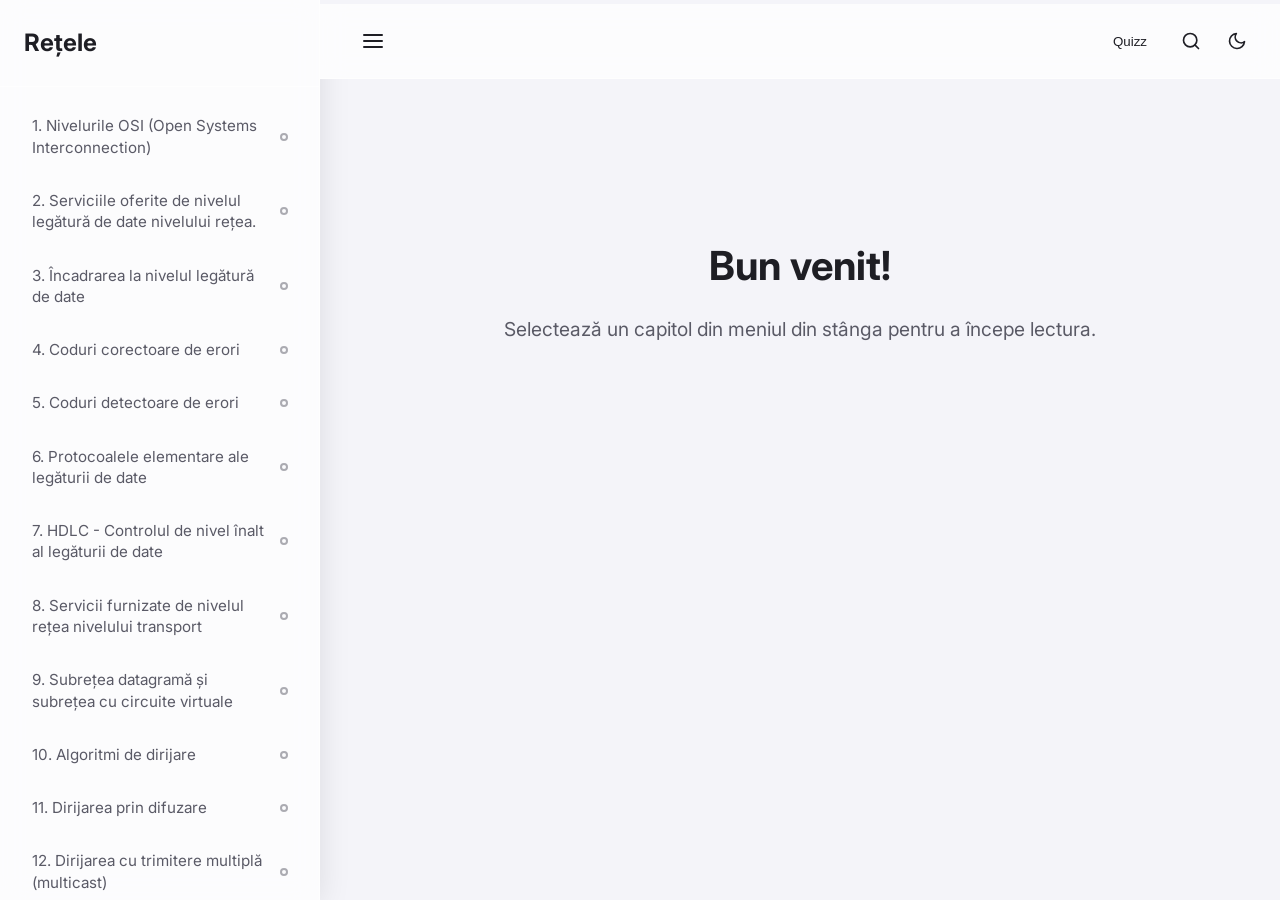
<file: index.html>
<!DOCTYPE html>
<html lang="ro">
<head>
    <meta charset="UTF-8">
    <meta name="viewport" content="width=device-width, initial-scale=1.0">
    <title>Rețele de Calculatoare - Cititor</title>
    <meta name="description" content="Cititor interactiv pentru cursul de Rețele de Calculatoare (PCOM). Capitole, quiz-uri și ascultare audio.">
    <link href="https://fonts.googleapis.com/css2?family=Inter:wght@400;500;600;700&display=swap" rel="stylesheet">
    <link rel="stylesheet" href="style.css">
</head>
<body>
    <div id="app" class="app-container">
        <aside id="sidebar" class="sidebar">
            <div class="sidebar-header">
                <h1>Rețele</h1>
            </div>
            <nav id="chapter-list" class="chapter-list">
                <!-- Chapters will be injected here -->
            </nav>
        </aside>
        
        <main id="main-content" class="main-content">
            <div class="top-bar-container">
                <div id="progress-container">
                    <div id="reading-progress"></div>
                </div>
                <div class="top-bar">
                    <button id="toggle-sidebar" class="icon-button" aria-label="Afișează/Ascunde meniul" title="Ascunde capitolele">
                        <svg xmlns="http://www.w3.org/2000/svg" width="24" height="24" viewBox="0 0 24 24" fill="none" stroke="currentColor" stroke-width="2" stroke-linecap="round" stroke-linejoin="round"><line x1="3" y1="12" x2="21" y2="12"></line><line x1="3" y1="6" x2="21" y2="6"></line><line x1="3" y1="18" x2="21" y2="18"></line></svg>
                    </button>
                    <div class="top-actions">
                        <button id="quizz-btn" class="icon-button" title="Examen Oral (Quizz)">Quizz</button>
                        <button id="search-btn" class="icon-button" aria-label="Căutare" title="Caută în carte">
                            <svg xmlns="http://www.w3.org/2000/svg" width="20" height="20" viewBox="0 0 24 24" fill="none" stroke="currentColor" stroke-width="2" stroke-linecap="round" stroke-linejoin="round"><circle cx="11" cy="11" r="8"></circle><line x1="21" y1="21" x2="16.65" y2="16.65"></line></svg>
                        </button>
                    </div>
                    <button id="theme-toggle" class="icon-button" aria-label="Comută tema" title="Schimbă tema (Light/Dark)">
                        <svg id="moon-icon" xmlns="http://www.w3.org/2000/svg" width="20" height="20" viewBox="0 0 24 24" fill="none" stroke="currentColor" stroke-width="2" stroke-linecap="round" stroke-linejoin="round"><path d="M21 12.79A9 9 0 1 1 11.21 3 7 7 0 0 0 21 12.79z"></path></svg>
                        <svg id="sun-icon" xmlns="http://www.w3.org/2000/svg" width="20" height="20" viewBox="0 0 24 24" fill="none" stroke="currentColor" stroke-width="2" stroke-linecap="round" stroke-linejoin="round" class="hidden"><circle cx="12" cy="12" r="5"></circle><line x1="12" y1="1" x2="12" y2="3"></line><line x1="12" y1="21" x2="12" y2="23"></line><line x1="4.22" y1="4.22" x2="5.64" y2="5.64"></line><line x1="18.36" y1="18.36" x2="19.78" y2="19.78"></line><line x1="1" y1="12" x2="3" y2="12"></line><line x1="21" y1="12" x2="23" y2="12"></line><line x1="4.22" y1="19.78" x2="5.64" y2="18.36"></line><line x1="18.36" y1="5.64" x2="19.78" y2="4.22"></line></svg>
                    </button>
                </div>
            </div>

            <div class="content-wrapper">
                <div id="welcome-view" class="view active">
                    <h2>Bun venit!</h2>
                    <p>Selectează un capitol din meniul din stânga pentru a începe lectura.</p>
                </div>
                
                <div id="search-view" class="view hidden">
                    <h2 class="search-title">Caută în carte</h2>
                    <div class="search-input-container">
                        <input type="text" id="search-input" placeholder="Introdu un cuvânt cheie (ex: UDP, ruter, protocol)..." autocomplete="off">
                    </div>
                    <div id="search-results" class="search-results">
                        <!-- Search results will be injected here -->
                    </div>
                </div>

                <article id="reader-view" class="view hidden">
                    <div class="chapter-meta">
                        <span id="read-time">Timp estimat: 1 min</span>
                    </div>
                    <h1 id="reader-title">Titlu Capitol</h1>
                    <div id="reader-body">
                        <!-- Content goes here -->
                    </div>
                    <div class="chapter-actions">
                        <button id="mark-read-btn" class="action-btn unread-style">
                            <span class="btn-text">Marchează ca citit</span>
                        </button>
                        <button id="tts-btn" class="action-btn" title="Ascultă capitolul audio" style="margin-left: 12px;">
                            <span class="btn-text">Ascultă Audio</span>
                        </button>
                    </div>
                    <audio id="tts-audio" class="hidden"></audio>
                    <div class="chapter-navigation">
                        <button id="prev-chapter-btn" class="nav-btn">
                            <svg xmlns="http://www.w3.org/2000/svg" width="20" height="20" viewBox="0 0 24 24" fill="none" stroke="currentColor" stroke-width="2" stroke-linecap="round" stroke-linejoin="round"><line x1="19" y1="12" x2="5" y2="12"></line><polyline points="12 19 5 12 12 5"></polyline></svg>
                            Capitolul Anterior
                        </button>
                        <button id="next-chapter-btn" class="nav-btn">
                            Capitolul Următor
                            <svg xmlns="http://www.w3.org/2000/svg" width="20" height="20" viewBox="0 0 24 24" fill="none" stroke="currentColor" stroke-width="2" stroke-linecap="round" stroke-linejoin="round"><line x1="5" y1="12" x2="19" y2="12"></line><polyline points="12 5 19 12 12 19"></polyline></svg>
                        </button>
                    </div>
                </article>

                <!-- Quizz View -->
                <article id="quizz-view" class="view hidden">
                    <div class="quizz-container">
                        <div class="quizz-header">
                            <h2 id="quizz-title">Pregătire Examen Oral</h2>
                            <div style="display: flex; gap: 8px; margin-left: auto; margin-right: 16px;">
                                <button id="open-overview-btn" class="nav-btn" title="Harta Întrebărilor">Hartă</button>
                                <button id="add-quizz-btn" class="nav-btn" title="Adaugă Întrebare">Adaugă</button>
                            </div>
                            <span id="quizz-progress">Întrebarea 1/10</span>
                        </div>
                        <div class="quizz-card">
                            <p id="quizz-question" class="quizz-question-text">Întrebarea se încarcă...</p>
                            <div id="quizz-options" class="quizz-options">
                                <!-- Opțiunile vor fi injectate aici -->
                            </div>
                        </div>
                        <div id="quizz-feedback" class="quizz-feedback hidden">
                            <p id="quizz-explanation">Explicație</p>
                            <button id="quizz-goto-chapter" class="action-btn">Recitește în Capitol</button>
                        </div>
                        <div class="quizz-footer" style="display: flex; gap: 16px; justify-content: space-between;">
                            <button id="quizz-prev-btn" class="nav-btn hidden">Anterioară</button>
                            <button id="quizz-next-btn" class="nav-btn primary hidden" style="margin-left:auto;">Următoarea Întrebare</button>
                        </div>
                    </div>
                </article>
            </div>
        </main>
    </div>

    <script src="chapters.js" defer></script>
    <script src="quizzes.js" defer></script>
    <script src="script.js" defer></script>

    <!-- Add Quizz Modal -->
    <div id="add-quizz-modal" class="modal hidden">
        <div class="modal-content">
            <span class="close-modal">&times;</span>
            <h2>Adaugă o Întrebare Nouă</h2>
            <div class="form-group">
                <label>Întrebarea:</label>
                <textarea id="custom-q-text" rows="3" placeholder="Scrie întrebarea aici..."></textarea>
            </div>
            <div class="form-group">
                <label>Opțiuni (selectează corectă din stânga):</label>
                <div class="option-input-row"><input type="radio" name="correct-opt" value="0" checked> <input type="text" id="opt-0" placeholder="Opțiunea 1"></div>
                <div class="option-input-row"><input type="radio" name="correct-opt" value="1"> <input type="text" id="opt-1" placeholder="Opțiunea 2"></div>
                <div class="option-input-row"><input type="radio" name="correct-opt" value="2"> <input type="text" id="opt-2" placeholder="Opțiunea 3"></div>
                <div class="option-input-row"><input type="radio" name="correct-opt" value="3"> <input type="text" id="opt-3" placeholder="Opțiunea 4"></div>
            </div>
            <div class="form-group">
                <label>Explicație Răspuns (opțional):</label>
                <textarea id="custom-q-expl" rows="2" placeholder="De ce este corect răspunsul..."></textarea>
            </div>
            <button id="save-custom-quizz-btn" class="primary-btn" style="width: 100%; margin-top: 8px;">Salvează Întrebarea</button>

            <div style="margin-top: 24px; padding-top: 16px; border-top: 1px solid var(--surface-border);">
                <h3 style="margin-bottom: 8px; font-size: 1rem;">Sau importă mai multe din fișier (JSON)</h3>
                <input type="file" id="import-json-file" accept=".json" style="margin-bottom: 8px; width: 100%; color: var(--text-primary);">
                <button id="import-json-btn" class="action-btn" style="width: 100%;">Încarcă JSON</button>
                <p style="font-size: 0.8rem; color: var(--text-secondary); margin-top: 8px;">
                    Format așteptat: <br><code style="background: rgba(0,0,0,0.1); padding: 4px; border-radius: 4px; display: block; margin-top: 4px;">[{"question": "Q", "options": ["A", "B", "C", "D"], "correctIndex": 0, "explanation": "Explicație"}]</code>
                </p>
            </div>
        </div>
    </div>

    <!-- Overview Modal -->
    <div id="overview-modal" class="modal hidden">
        <div class="modal-content" style="max-width: 600px;">
            <span class="close-modal" id="close-overview-modal">&times;</span>
            <h2 style="margin-bottom: 16px;">Harta Întrebărilor</h2>
            <div id="quizz-overview" class="quizz-overview" style="max-height: 50vh; margin-bottom: 0;">
                <!-- Grid-ul va fi generat automat aici -->
            </div>
        </div>
    </div>

    <!-- Floating TTS Panel -->
    <div id="tts-floating-menu" class="floating-tts hidden">
        <div class="tts-header" id="tts-drag-handle">
            <span class="tts-title">Control Audio</span>
            <button id="tts-close-btn" class="tts-close-btn" aria-label="Închide">&times;</button>
        </div>
        <div class="tts-controls">
            <!-- Seek bar -->
            <div class="tts-seek-section">
                <div class="tts-time-row">
                    <span id="tts-current-time">0:00</span>
                    <span id="tts-duration">0:00</span>
                </div>
                <input type="range" id="tts-progress" class="tts-seek-bar" min="0" max="100" value="0" step="0.1">
            </div>

            <!-- Play/Pause button -->
            <div class="tts-playback-row">
                <button id="tts-play-pause-btn" class="tts-play-btn" aria-label="Redă/Pauză">
                    <svg id="tts-icon-play" xmlns="http://www.w3.org/2000/svg" width="20" height="20" viewBox="0 0 24 24" fill="currentColor"><polygon points="5 3 19 12 5 21 5 3"></polygon></svg>
                    <svg id="tts-icon-pause" xmlns="http://www.w3.org/2000/svg" width="20" height="20" viewBox="0 0 24 24" fill="currentColor" class="hidden"><rect x="6" y="4" width="4" height="16"></rect><rect x="14" y="4" width="4" height="16"></rect></svg>
                </button>
                <div class="tts-settings">
                    <div class="tts-setting-item">
                        <label for="tts-voice">Voce</label>
                        <select id="tts-voice">
                            <option value="ro-RO-EmilNeural">Emil</option>
                            <option value="ro-RO-AlinaNeural">Alina</option>
                        </select>
                    </div>
                    <div class="tts-setting-item">
                        <label for="tts-speed">Viteză</label>
                        <select id="tts-speed">
                            <option value="0.75">0.75×</option>
                            <option value="1.0" selected>1.0×</option>
                            <option value="1.25">1.25×</option>
                            <option value="1.5">1.5×</option>
                            <option value="2.0">2.0×</option>
                        </select>
                    </div>
                </div>
            </div>

            <!-- Loading indicator -->
            <div id="tts-loading" class="tts-loading hidden">
                <div class="tts-spinner"></div>
                <span>Se generează audio...</span>
            </div>
        </div>
    </div>

</body>
</html>
</file>
<file: style.css>
:root {
    --bg-color: #f4f4f9;
    --surface-color: rgba(255, 255, 255, 0.7);
    --surface-border: rgba(255, 255, 255, 0.5);
    --text-primary: #1e1e24;
    --text-secondary: #5a5a66;
    --accent-color: #6366f1;
    --accent-hover: #4f46e5;
    --success-color: #10b981;
    --sidebar-width: 320px;
    --shadow: 0 4px 30px rgba(0, 0, 0, 0.1);
    --blur: blur(12px);
    --transition-speed: 0.3s;
}

[data-theme="dark"] {
    --bg-color: #0f172a;
    --surface-color: rgba(30, 41, 59, 0.7);
    --surface-border: rgba(255, 255, 255, 0.05);
    --text-primary: #f8fafc;
    --text-secondary: #94a3b8;
    --accent-color: #818cf8;
    --accent-hover: #6366f1;
    --success-color: #10b981;
    --shadow: 0 4px 30px rgba(0, 0, 0, 0.3);
}

* {
    margin: 0;
    padding: 0;
    box-sizing: border-box;
}

body {
    font-family: 'Inter', system-ui, -apple-system, sans-serif;
    background-color: var(--bg-color);
    color: var(--text-primary);
    line-height: 1.6;
    transition: background-color var(--transition-speed) ease, color var(--transition-speed) ease;
    overflow: hidden;
}

.app-container {
    display: flex;
    height: 100vh;
    width: 100vw;
}

/* Sidebar */
.sidebar {
    width: var(--sidebar-width);
    background: var(--surface-color);
    backdrop-filter: var(--blur);
    -webkit-backdrop-filter: var(--blur);
    border-right: 1px solid var(--surface-border);
    display: flex;
    flex-direction: column;
    box-shadow: var(--shadow);
    z-index: 10;
    transition: width var(--transition-speed) cubic-bezier(0.4, 0, 0.2, 1), transform var(--transition-speed) cubic-bezier(0.4, 0, 0.2, 1);
    overflow: hidden;
}

.sidebar.collapsed {
    width: 0;
    border-right: none;
    box-shadow: none;
}

.top-actions {
    display: flex;
    gap: 8px;
    margin-left: auto;
}

.search-header {
    padding: 24px;
    display: flex;
    justify-content: space-between;
    align-items: center;
    border-bottom: 1px solid var(--surface-border);
}

.sidebar-header {
    padding: 24px;
    display: flex;
    justify-content: space-between;
    align-items: center;
    border-bottom: 1px solid var(--surface-border);
    min-width: var(--sidebar-width);
}

.sidebar-header h1 {
    font-size: 1.5rem;
    font-weight: 700;
    color: var(--text-primary);
}

.chapter-list {
    flex: 1;
    overflow-y: auto;
    padding: 16px;
    display: flex;
    flex-direction: column;
    gap: 8px;
    min-width: var(--sidebar-width);
}

.chapter-item {
    background: transparent;
    border: none;
    text-align: left;
    padding: 12px 16px;
    border-radius: 8px;
    font-size: 0.95rem;
    color: var(--text-secondary);
    cursor: pointer;
    transition: all 0.2s ease;
    font-family: inherit;
    line-height: 1.4;
    display: flex;
    justify-content: space-between;
    align-items: center;
    position: relative;
}

.chapter-item:hover {
    background: rgba(128, 128, 128, 0.05);
    color: var(--text-primary);
    transform: translateX(4px);
}

.chapter-item.active {
    background: var(--accent-color);
    color: white;
    font-weight: 500;
    box-shadow: 0 4px 12px rgba(99, 102, 241, 0.3);
}

/* Sidebar item status indicator */
.status-indicator {
    width: 8px;
    height: 8px;
    border-radius: 50%;
    background: transparent;
    border: 2px solid var(--text-secondary);
    opacity: 0.5;
    flex-shrink: 0;
    margin-left: 12px;
    transition: all 0.3s ease;
}

.chapter-item.read .status-indicator {
    background: var(--success-color);
    border-color: var(--success-color);
    opacity: 1;
    box-shadow: 0 0 8px rgba(16, 185, 129, 0.5);
}
.chapter-item.active .status-indicator {
    border-color: white;
}
.chapter-item.active.read .status-indicator {
    background: white;
}

/* Main Content */
.main-content {
    flex: 1;
    overflow-y: auto;
    display: flex;
    flex-direction: column;
    scroll-behavior: smooth;
    position: relative;
}

.top-bar-container {
    position: sticky;
    top: 0;
    z-index: 20;
    background: var(--bg-color); 
    transition: background-color var(--transition-speed) ease;
}

#progress-container {
    width: 100%;
    height: 4px;
    background: transparent;
}

#reading-progress {
    height: 100%;
    background: var(--accent-color);
    width: 0%;
    transition: width 0.1s ease;
}

.top-bar {
    display: flex;
    justify-content: space-between;
    align-items: center;
    padding: 16px 24px;
    background: var(--surface-color);
    backdrop-filter: var(--blur);
    -webkit-backdrop-filter: var(--blur);
    border-bottom: 1px solid var(--surface-border);
}

.spacer {
    flex-grow: 1;
}

.icon-button {
    background: transparent;
    border: 1px solid transparent;
    color: var(--text-primary);
    cursor: pointer;
    padding: 8px;
    margin-left: 8px;
    border-radius: 50%;
    display: flex;
    align-items: center;
    justify-content: center;
    transition: all 0.2s ease;
}

.icon-button:hover {
    background-color: var(--surface-color);
    border-color: var(--surface-border);
    transform: scale(1.05);
    box-shadow: var(--shadow);
}

.hidden {
    display: none !important;
}

.content-wrapper {
    flex: 1;
    max-width: 800px;
    margin: 0 auto;
    padding: 20px 40px 60px;
    width: 100%;
}

.view {
    opacity: 0;
    transform: translateY(20px);
    transition: opacity 0.4s ease, transform 0.4s ease;
    display: none;
}

.view.active {
    opacity: 1;
    transform: translateY(0);
    display: block;
}

#welcome-view {
    text-align: center;
    margin-top: 15vh;
}

#welcome-view h2 {
    font-size: 2.5rem;
    margin-bottom: 16px;
    color: var(--text-primary);
}

#welcome-view p {
    font-size: 1.2rem;
    color: var(--text-secondary);
}

/* Search View */
.search-title {
    font-size: 2rem;
    margin-bottom: 24px;
}

.search-input-container {
    margin-bottom: 32px;
}

#search-input {
    width: 100%;
    padding: 16px 24px;
    font-size: 1.2rem;
    border-radius: 12px;
    border: 2px solid var(--surface-border);
    background: var(--surface-color);
    color: var(--text-primary);
    box-shadow: var(--shadow);
    transition: all 0.3s ease;
    font-family: inherit;
    outline: none;
}

#search-input:focus {
    border-color: var(--accent-color);
    box-shadow: 0 4px 20px rgba(99, 102, 241, 0.2);
}

.search-results {
    display: flex;
    flex-direction: column;
    gap: 16px;
}

.search-result-item {
    background: var(--surface-color);
    border: 1px solid var(--surface-border);
    padding: 20px;
    border-radius: 12px;
    cursor: pointer;
    transition: transform 0.2s ease, box-shadow 0.2s ease;
}

.search-result-item:hover {
    transform: translateY(-2px);
    box-shadow: var(--shadow);
    border-color: var(--accent-color);
}

.search-result-title {
    font-size: 1.2rem;
    font-weight: 600;
    color: var(--accent-color);
    margin-bottom: 8px;
}

.search-result-preview {
    font-size: 0.95rem;
    color: var(--text-secondary);
    line-height: 1.5;
}

.highlight {
    background-color: rgba(250, 204, 21, 0.3);
    color: #eab308;
    font-weight: bold;
    padding: 0 2px;
    border-radius: 2px;
}

/* Reader View */
.chapter-meta {
    font-size: 0.9rem;
    color: var(--text-secondary);
    margin-bottom: 8px;
}

#reader-title {
    font-size: 2.5rem;
    margin-bottom: 32px;
    color: var(--text-primary);
    font-weight: 700;
    line-height: 1.2;
}

#reader-body {
    font-size: 1.15rem;
    color: var(--text-primary);
    line-height: 1.8;
}

#reader-body p {
    margin-bottom: 1.5em;
    text-align: justify;
}

#reader-body .list-item {
    margin-bottom: 0.8em;
    padding-left: 3em;
    text-indent: -1em;
    position: relative;
}

#reader-body .image-container {
    margin: 2em 0;
    text-align: center;
}

#reader-body img {
    max-width: 100%;
    height: auto;
    border-radius: 8px;
    box-shadow: var(--shadow);
}

/* Buttons */
.chapter-actions {
    margin-top: 50px;
    display: flex;
    justify-content: center;
}

.action-btn {
    background: transparent;
    border: 2px solid var(--accent-color);
    color: var(--accent-color);
    padding: 14px 28px;
    border-radius: 30px;
    font-size: 1.1rem;
    font-weight: 600;
    cursor: pointer;
    transition: all 0.3s cubic-bezier(0.4, 0, 0.2, 1);
    display: flex;
    align-items: center;
    gap: 8px;
}

.action-btn:hover {
    background: rgba(99, 102, 241, 0.1);
    transform: translateY(-2px);
    box-shadow: 0 4px 15px rgba(99, 102, 241, 0.2);
}

.action-btn.active {
    background: var(--success-color);
    border-color: var(--success-color);
    color: white;
}

.action-btn.active:hover {
    background: #059669;
    border-color: #059669;
    box-shadow: 0 4px 15px rgba(16, 185, 129, 0.3);
}

.chapter-navigation {
    margin-top: 50px;
    display: flex;
    justify-content: space-between;
    border-top: 1px solid var(--surface-border);
    padding-top: 30px;
}

.nav-btn {
    background: var(--surface-color);
    border: 1px solid var(--surface-border);
    color: var(--text-primary);
    padding: 14px 24px;
    border-radius: 12px;
    cursor: pointer;
    transition: all 0.2s ease;
    font-weight: 500;
    display: flex;
    align-items: center;
    gap: 12px;
    box-shadow: var(--shadow);
}

.nav-btn:hover:not(:disabled) {
    background: var(--accent-hover);
    color: white;
    border-color: var(--accent-hover);
    transform: translateY(-2px);
}

.nav-btn:disabled {
    opacity: 0.4;
    cursor: not-allowed;
    box-shadow: none;
}

/* Scrollbar */
::-webkit-scrollbar {
    width: 8px;
}

::-webkit-scrollbar-track {
    background: transparent;
}

::-webkit-scrollbar-thumb {
    background: rgba(128, 128, 128, 0.3);
    border-radius: 4px;
}

::-webkit-scrollbar-thumb:hover {
    background: rgba(128, 128, 128, 0.5);
}

@media (max-width: 768px) {
    .app-container {
        flex-direction: column;
    }
    .sidebar {
        width: 100%;
        height: 100vh;
        position: fixed;
        z-index: 100;
        left: 0;
        top: 0;
        transition: transform var(--transition-speed) ease;
    }
    .sidebar.collapsed {
        transform: translateX(-100%);
        width: 100%;
        border-right: none;
    }
    .content-wrapper {
        padding: 20px 20px 40px;
    }
    
    .chapter-navigation {
        flex-direction: column;
        gap: 16px;
    }
    .nav-btn {
        width: 100%;
        justify-content: center;
    }
}

/* Quizz View */
.quizz-container {
    max-width: 800px;
    margin: 0 auto;
    padding: 20px;
}

.quizz-header { display: flex; justify-content: space-between; align-items: center; margin-bottom: 16px; border-bottom: 1px solid var(--surface-border); padding-bottom: 16px; flex-wrap: wrap; gap: 12px; }

.quizz-overview {
    display: grid;
    grid-template-columns: repeat(auto-fill, minmax(36px, 1fr));
    gap: 8px;
    margin-bottom: 24px;
    padding: 12px;
    background: var(--surface-color);
    border-radius: 8px;
    border: 1px solid var(--surface-border);
    max-height: 150px;
    overflow-y: auto;
}

.overview-btn {
    width: 100%; aspect-ratio: 1;
    border: 1px solid var(--surface-border);
    border-radius: 4px;
    background: var(--bg-color);
    color: var(--text-secondary);
    font-size: 0.9rem; font-weight: 500;
    cursor: pointer;
    transition: all 0.2s ease;
    display: flex; align-items: center; justify-content: center;
}

.overview-btn:hover { border-color: var(--accent-color); color: var(--accent-color); }
.overview-btn.active { background: var(--accent-color); color: white; border-color: var(--accent-color); }
.overview-btn.answered-correct { background: var(--success-color); color: white; border-color: var(--success-color); }
.overview-btn.answered-wrong { background: #ef4444; color: white; border-color: #ef4444; }

.quizz-card {
    background: var(--surface-color);
    border: 1px solid var(--surface-border);
    border-radius: 12px;
    padding: 24px;
    box-shadow: var(--shadow);
    margin-bottom: 24px;
}

.quizz-question-text {
    font-size: 1.25rem;
    font-weight: 600;
    margin-bottom: 24px;
    color: var(--text-primary);
}

.quizz-options {
    display: flex;
    flex-direction: column;
    gap: 12px;
}

.quizz-option {
    padding: 16px;
    background: var(--bg-color);
    border: 2px solid var(--surface-border);
    border-radius: 8px;
    cursor: pointer;
    font-size: 1rem;
    color: var(--text-primary);
    transition: all 0.2s;
    text-align: left;
}

.quizz-option:hover:not(:disabled) {
    border-color: var(--accent-color);
    background: rgba(99, 102, 241, 0.05);
}

.quizz-option.correct {
    background: rgba(34, 197, 94, 0.1);
    border-color: #22c55e;
    color: #166534;
}

[data-theme="dark"] .quizz-option.correct {
    color: #4ade80;
}

.quizz-option.wrong {
    background: rgba(239, 68, 68, 0.1);
    border-color: #ef4444;
    color: #991b1b;
}

[data-theme="dark"] .quizz-option.wrong {
    color: #f87171;
}

.quizz-option:disabled {
    cursor: default;
}

.quizz-feedback {
    background: rgba(99, 102, 241, 0.1);
    border-left: 4px solid var(--accent-color);
    padding: 16px;
    border-radius: 4px 8px 8px 4px;
    margin-bottom: 24px;
    animation: fadeIn 0.3s ease;
}

.quizz-footer {
    display: flex;
    justify-content: flex-end;
}

/* Add Quizz Modal */
.modal {
    position: fixed; top: 0; left: 0; width: 100%; height: 100%;
    background: rgba(0,0,0,0.6);
    display: flex; justify-content: center; align-items: center;
    z-index: 1000;
}
.modal.hidden { display: none; }
.modal-content {
    background: var(--bg-color);
    padding: 32px;
    border-radius: 16px;
    width: 90%; max-width: 500px;
    box-shadow: var(--shadow);
    border: 1px solid var(--surface-border);
    position: relative;
    max-height: 90vh;
    overflow-y: auto;
}
.close-modal {
    position: absolute; right: 16px; top: 16px;
    font-size: 28px; cursor: pointer; color: var(--text-secondary);
    transition: color 0.2s;
}
.close-modal:hover { color: var(--accent-color); }
.form-group { margin-bottom: 20px; }
.form-group label { display: block; margin-bottom: 8px; font-weight: 600; font-size: 0.9rem; }
.form-group textarea, .form-group input[type="text"] {
    width: 100%; padding: 12px; border: 1px solid var(--surface-border);
    border-radius: 8px; background: var(--surface-color); color: var(--text-primary);
    font-family: inherit; transition: border-color 0.2s, box-shadow 0.2s;
}
.form-group textarea:focus, .form-group input[type="text"]:focus {
    outline: none; border-color: var(--accent-color);
    box-shadow: 0 0 0 3px rgba(99, 102, 241, 0.2);
}
.option-input-row { display: flex; align-items: center; gap: 8px; margin-bottom: 8px; }
.option-input-row input[type="radio"] { cursor: pointer; width: 18px; height: 18px; }

.highlight { background-color: var(--accent-light); color: var(--accent-color); font-weight: bold; border-radius: 4px; padding: 0 4px; }

/* Floating TTS Panel */
.floating-tts {
    position: fixed;
    bottom: 24px;
    right: 24px;
    background: var(--surface-color);
    backdrop-filter: blur(16px);
    -webkit-backdrop-filter: blur(16px);
    border: 1px solid var(--surface-border);
    border-radius: 16px;
    padding: 0;
    box-shadow: 0 10px 40px rgba(0, 0, 0, 0.2);
    z-index: 1000;
    width: 300px;
    transition: opacity 0.25s ease, transform 0.25s cubic-bezier(0.4, 0, 0.2, 1);
    opacity: 1;
    user-select: none;
}
.floating-tts.hidden {
    transform: translateY(120%);
    opacity: 0;
    pointer-events: none;
}
.tts-header {
    display: flex;
    justify-content: space-between;
    align-items: center;
    padding: 12px 16px;
    border-bottom: 1px solid var(--surface-border);
    cursor: grab;
    border-radius: 16px 16px 0 0;
}
.tts-header:active {
    cursor: grabbing;
}
.tts-title {
    font-size: 0.8rem;
    font-weight: 600;
    color: var(--text-secondary);
    text-transform: uppercase;
    letter-spacing: 0.07em;
}
.tts-close-btn {
    background: none;
    border: none;
    color: var(--text-secondary);
    font-size: 1.2rem;
    cursor: pointer;
    line-height: 1;
    padding: 2px 6px;
    border-radius: 4px;
    transition: color 0.15s ease, background 0.15s ease;
}
.tts-close-btn:hover {
    color: var(--text-primary);
    background: rgba(128,128,128,0.1);
}
.tts-controls {
    padding: 14px 16px 16px;
}
.tts-seek-section {
    margin-bottom: 14px;
}
.tts-time-row {
    display: flex;
    justify-content: space-between;
    font-size: 0.75rem;
    color: var(--text-secondary);
    margin-bottom: 6px;
    font-variant-numeric: tabular-nums;
}
.tts-seek-bar {
    -webkit-appearance: none;
    appearance: none;
    width: 100%;
    height: 4px;
    border-radius: 2px;
    background: var(--surface-border);
    outline: none;
    cursor: pointer;
    transition: height 0.12s ease;
}
.tts-seek-bar:hover {
    height: 6px;
}
.tts-seek-bar::-webkit-slider-thumb {
    -webkit-appearance: none;
    appearance: none;
    width: 14px;
    height: 14px;
    border-radius: 50%;
    background: var(--accent-color);
    cursor: pointer;
    box-shadow: 0 0 0 2px rgba(99,102,241,0.25);
    transition: transform 0.1s ease;
}
.tts-seek-bar::-webkit-slider-thumb:hover {
    transform: scale(1.25);
}
.tts-seek-bar::-moz-range-thumb {
    width: 14px;
    height: 14px;
    border: none;
    border-radius: 50%;
    background: var(--accent-color);
    cursor: pointer;
}
.tts-playback-row {
    display: flex;
    align-items: center;
    gap: 14px;
}
.tts-play-btn {
    flex-shrink: 0;
    width: 44px;
    height: 44px;
    border-radius: 50%;
    background: var(--accent-color);
    border: none;
    color: white;
    display: flex;
    align-items: center;
    justify-content: center;
    cursor: pointer;
    transition: background 0.2s ease, transform 0.15s ease, box-shadow 0.2s ease;
    box-shadow: 0 4px 12px rgba(99,102,241,0.35);
}
.tts-play-btn:hover {
    background: var(--accent-hover);
    transform: scale(1.07);
    box-shadow: 0 6px 18px rgba(99,102,241,0.45);
}
.tts-play-btn:active {
    transform: scale(0.96);
}
.tts-settings {
    flex: 1;
    display: flex;
    flex-direction: column;
    gap: 8px;
}
.tts-setting-item {
    display: flex;
    align-items: center;
    justify-content: space-between;
}
.tts-setting-item label {
    font-size: 0.8rem;
    color: var(--text-secondary);
    white-space: nowrap;
    min-width: 44px;
}
.tts-setting-item select {
    background: var(--bg-color);
    color: var(--text-primary);
    border: 1px solid var(--surface-border);
    padding: 4px 8px;
    border-radius: 6px;
    outline: none;
    font-family: inherit;
    font-size: 0.82rem;
    cursor: pointer;
    flex: 1;
    transition: border-color 0.15s ease;
}
.tts-setting-item select:focus {
    border-color: var(--accent-color);
}
.tts-loading {
    display: flex;
    align-items: center;
    gap: 8px;
    margin-top: 12px;
    font-size: 0.82rem;
    color: var(--text-secondary);
}
.tts-loading.hidden { display: none; }
.tts-spinner {
    width: 14px;
    height: 14px;
    border: 2px solid var(--surface-border);
    border-top-color: var(--accent-color);
    border-radius: 50%;
    animation: tts-spin 0.7s linear infinite;
    flex-shrink: 0;
}
@keyframes tts-spin {
    to { transform: rotate(360deg); }
}
</file>
